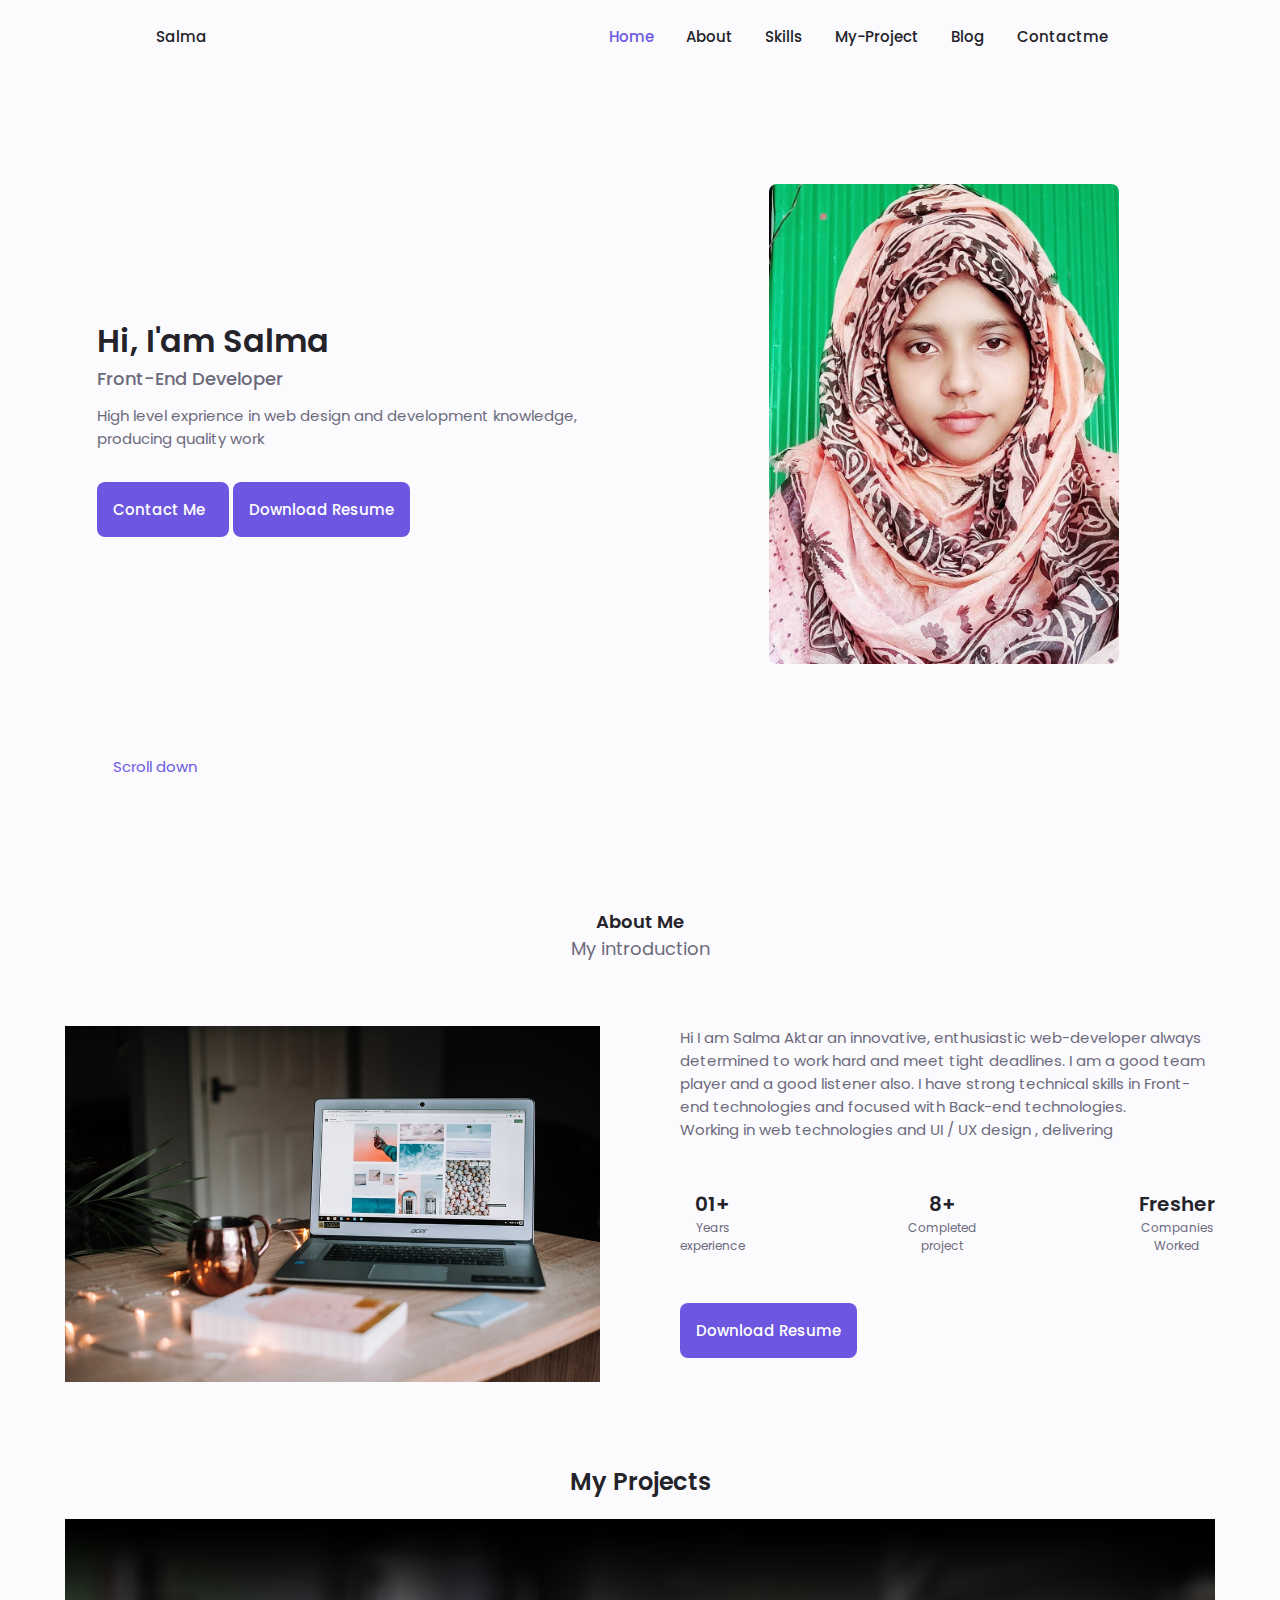
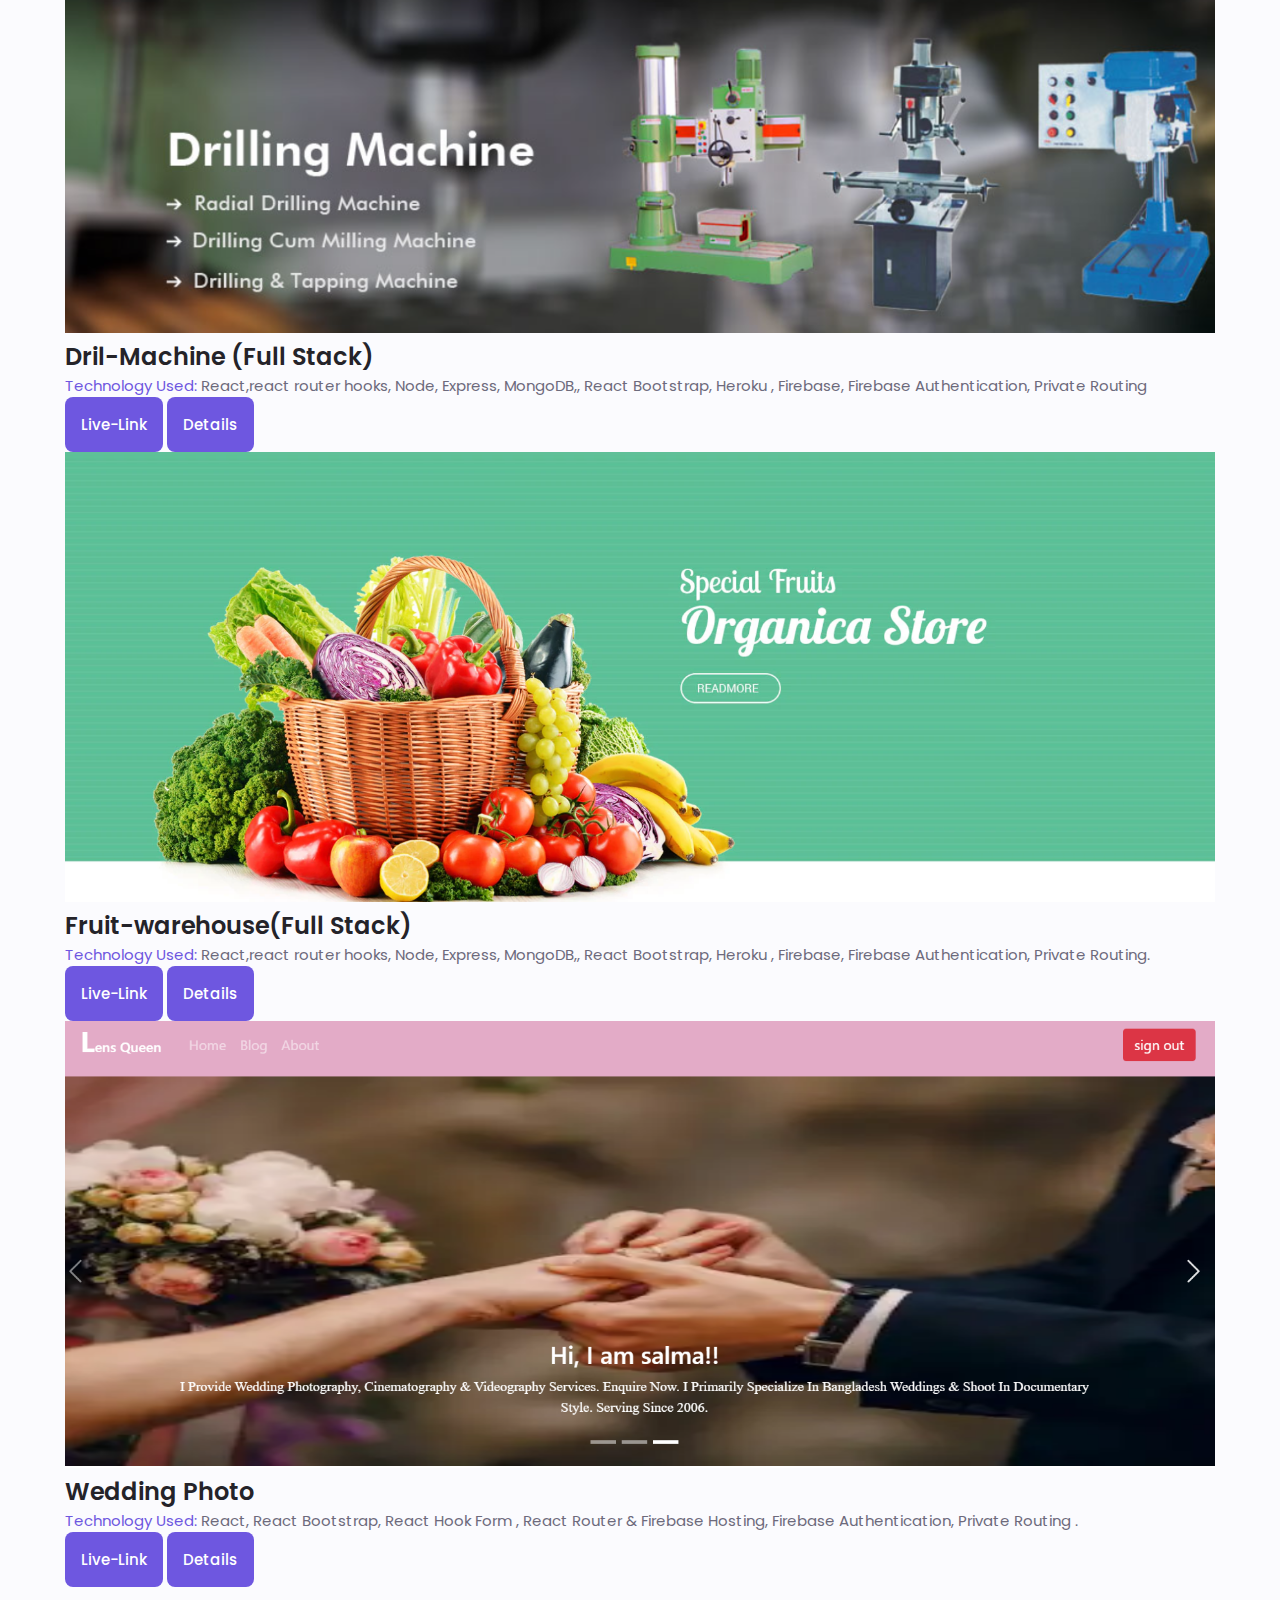
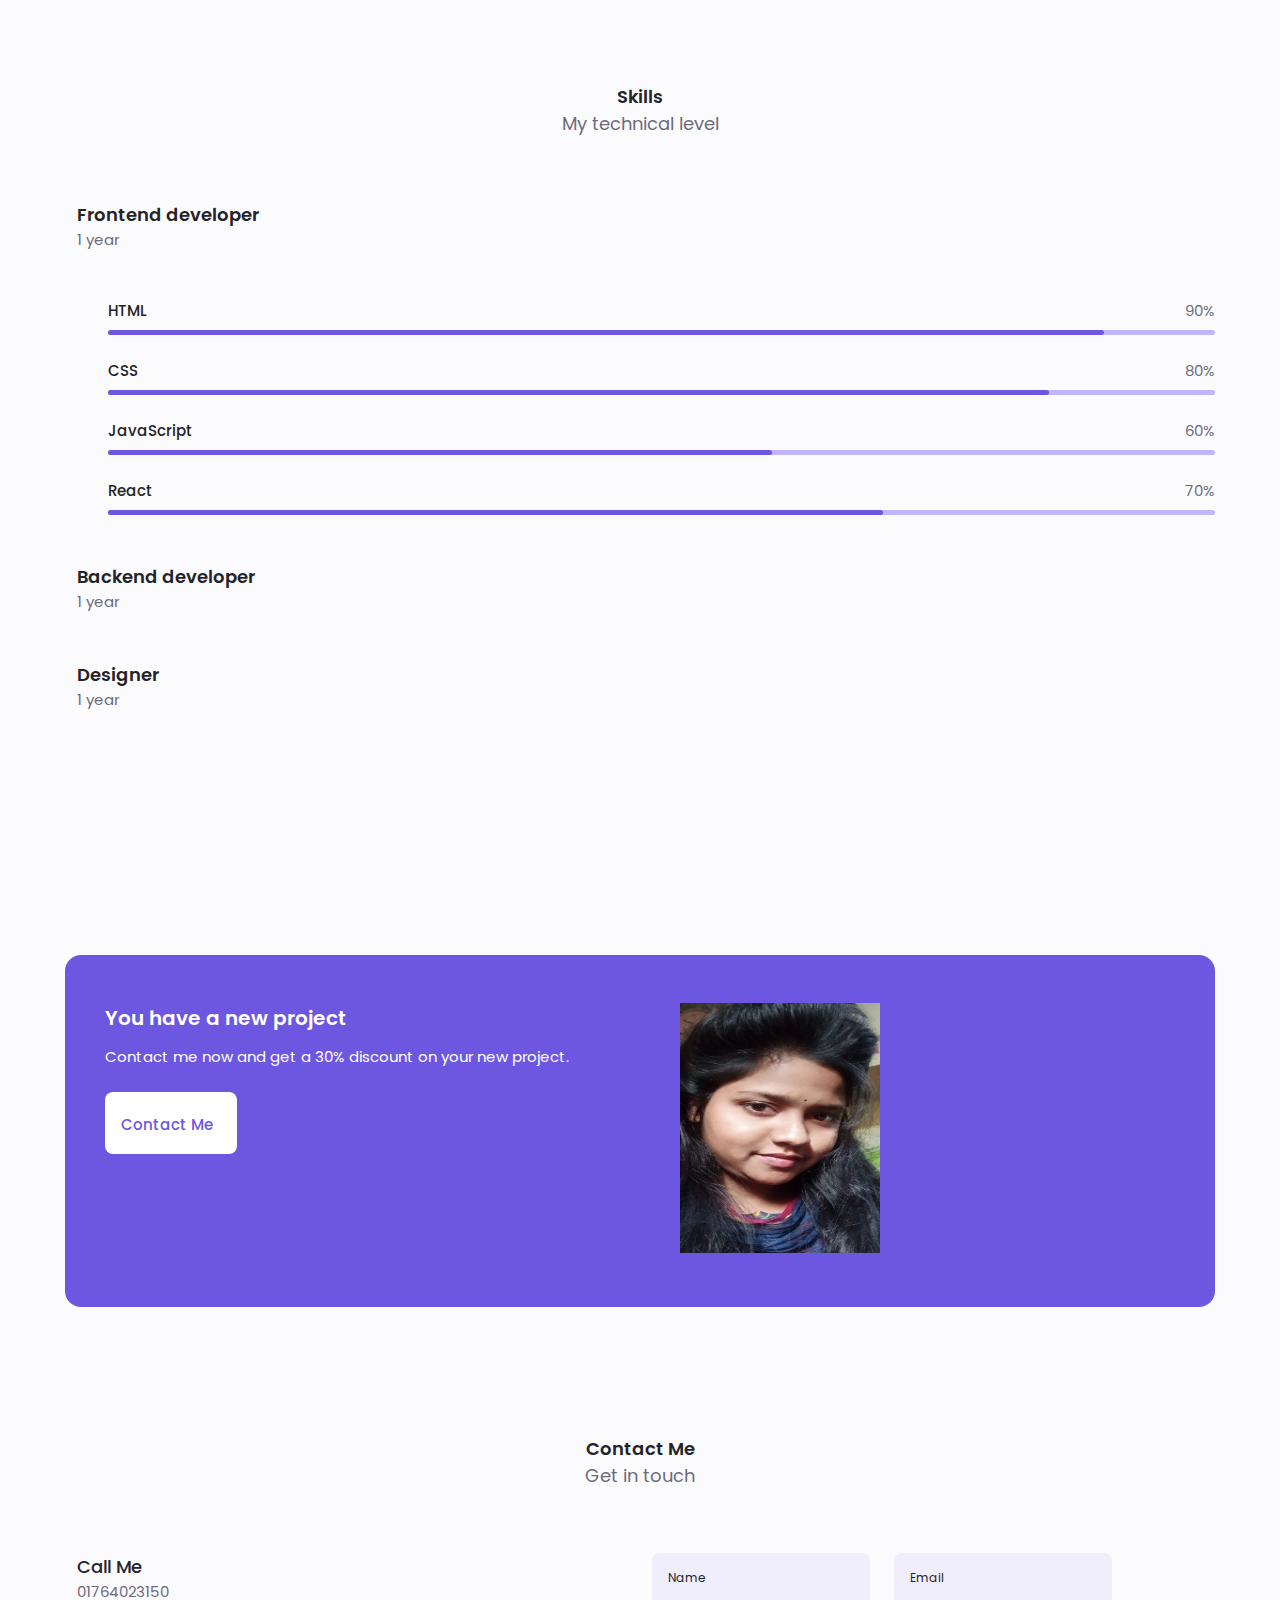
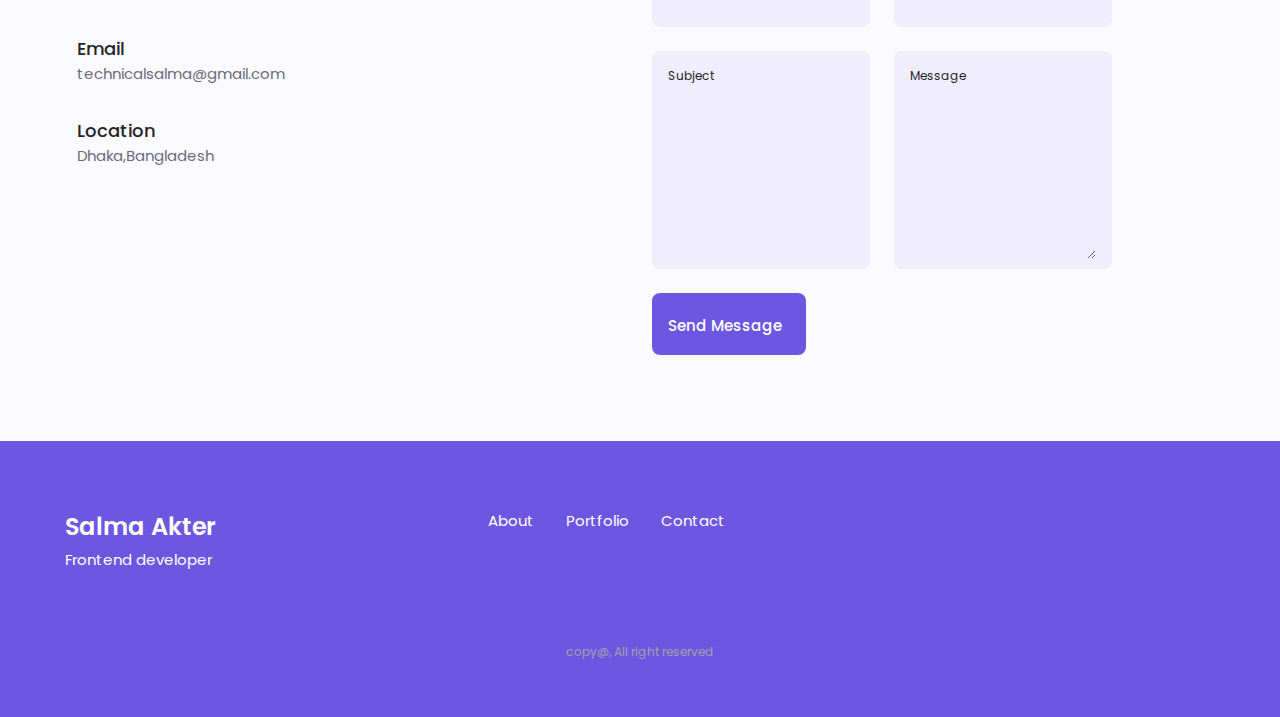
<file: assets/index.html>
<!DOCTYPE html>
<html lang="en">
<head>
    <meta charset="UTF-8">
    <meta http-equiv="X-UA-Compatible" content="IE=edge">
    <meta name="viewport" content="width=device-width, initial-scale=1.0">
    
    <!--===== unicons =====-->
    <link rel="stylesheet" href="https://unicons.iconscout.com/release/v4.0.0/css/line.css">
    <link href="https://cdn.jsdelivr.net/npm/bootstrap@5.0.2/dist/css/bootstrap.min.css" rel="stylesheet" integrity="sha384-EVSTQN3/azprG1Anm3QDgpJLIm9Nao0Yz1ztcQTwFspd3yD65VohhpuuCOmLASjC" crossorigin="anonymous">
    <!--===== css link =====-->
    <link rel="stylesheet" href="css/styles.css">
    <title>My Protfolio</title>
</head>
<body>
      <!--=========== HEADER ===========-->
   <header class="header" id="header">
       <nav class="nav container">
        <a href="#" class="nav_logo">Salma</a>

        <div class="nav_menu" id="nav-menu">
            <ul class="nav_list grid">
                <li class="nav_item">
                  <a href="#home" class="nav_link active-link">
                     <i class="uil uil-estate nav_icon"></i>Home
                  </a>  
                </li>
                <li class="nav_item">
                  <a href="#about" class="nav_link">
                    <i class="uil uil-user nav_icon"></i>About
                  </a>  
                </li>
                <li class="nav_item">
                  <a href="#skills" class="nav_link">
                     <i class="uil uil-file-alt nav_icon"></i> Skills
                  </a>  
                </li>
                <li class="nav_item">
                  <a href="#services" class="nav_link">
                    <i class="uil uil-briefcase nav_icon"></i> My-Project
                  </a>  
                </li>
                <li class="nav_item">
                  <a href="blog.html" target="_blank" class="nav_link">
                    <i class="uil uil-scenery nav_icon"></i> Blog
                  </a>  
                </li>
                <li class="nav_item">
                  <a href="#contact" class="nav_link">
                    <i class="uil uil-message nav_icon"></i> Contactme
                  </a>  
                </li>
            </ul>
            <i class="uil uil-times nav_close" id="nav-close"></i>
        </div>

        <div class="nav-btns">
          <!-- Theme Change button -->
          <i class="uil uil-moon change-theme" id="theme-button"></i>
            <div class="nav_toggle" id="nav-toggle">
                <i class="uil uil-apps"></i>
            </div>
        </div>
       </nav>
   </header>

   <!--========== MAIN ==========-->
   <main class="main">

  <!-- Home -->
  <section class="home section" id="home">
   <div class="home_container container grid">
     <div class="home_content grid">
       <div class="home_social">
       <a href="https://www.linkedin.com/in/salma-akter-38475123b/" target="_blank" class="home_social-icon">
         <i class="uil uil-linkedin-alt"></i>
       </a>
       
       <a href="https://github.com/technicalsalma" target="_blank" class="home_social-icon">
         <i class="uil uil-github-alt"></i>
       </a>
     </div>

<div class="home_img">
  <img src="img/My-profetional-img.jpg" alt="" class="about_img">
</div>

<div class="home_data">
       <h1 class="home_title"> Hi, I'am Salma<h1/>
        <h3 class="home_subtitle">Front-End Developer</h3>
        <p class="home_description">High level exprience in web design and development knowledge, producing quality work</p>
        <a href="#contact" class="button button-flex">
         Contact Me <i class="uil uil-message button_icon"></i>
        </a>
        <a download="" href="pdf/Resume.pdf" class="button button--flex">
         Download Resume<i class="uil uil-download-alt"></i>
        </a>
     </div>
    </div>
     <div class="home_scroll">
       <a href="#about" class="home_scroll-button button--flex">
         <i class="uil uil-mouse-alt home_scroll-mouse"></i>
         <span class="scroll-name">Scroll down</span>
         <i class="uil uil-arrow-down home_scroll-arrow"></i>
       </a>
      
       </div>
     </div>
   </div>
  </section>

  <!--============ ABOUT ============-->
  <section class="about section" id="about">
   <div>
     <h2 class="section_title">About Me</h2>
    <span class="section_subtitel">My introduction <span/>
   </div>

   <div class="about_container container grid">
     
      <img class="" src="img/loptop.jpg" alt="">
     <div class="about_data">Hi I am Salma Aktar an innovative, enthusiastic web-developer always determined to work hard and meet tight deadlines. I am a good team player and a good listener also. I have strong technical skills in Front-end technologies and focused with Back-end technologies.
       <p class="about_description">Working in web technologies and UI / UX design , delivering</p>

       <div class="about_info">
         <div>
           <span class="about_info-title">01+</span>
           <span class="about_info-name">Years <br> experience</span>
         </div>
         <div>
           <span class="about_info-title">8+</span>
           <span class="about_info-name">Completed <br> project</span>
         </div>
         <div>
           <span class="about_info-title">Fresher</span>
           <span class="about_info-name">Companies <br> Worked</span>
         </div>
       </div>

       <div class="about_buttons">
        <a download="" href="pdf/Resume.pdf" class="button button--flex">
         Download Resume<i class="uil uil-download-alt"></i>
        </a>
       </div>
     </div>
     
   </div>   
  </section>

  <!--=========== Porduct details ==========-->
  <div class="container px-4">
    <h1 class="project-t">My Projects</h1>
  <div class="row gx-5">
    <div class="col">
     <div class="p-3 border rounded-3 shadow-lg">
      <img src="img/product/Screenshot_1.png" alt="">
      <h2 class="product-title">Dril-Machine (Full Stack)</h2>
      <p><span class="technology">Technology Used:</span> React,react router hooks, Node, Express, MongoDB,, React Bootstrap, Heroku , Firebase, Firebase Authentication, Private Routing</p>
       <a href="https://dril-machine.web.app/" target="_blank" class="button">Live-Link</a>
       <a href="/assets/product-details/dril-detail.html" class="button">Details</a>
      </a>
     </div>
    </div>
    <div class="col">
      <div class="p-3 border rounded-3 shadow-lg">
      <img src="img/product/fruit-bg.png" alt="">
      <h2 class="product-title">Fruit-warehouse(Full Stack)</h2>
      <p><span class="technology">Technology Used:</span> React,react router hooks, Node, Express, MongoDB,, React Bootstrap, Heroku , Firebase, Firebase Authentication, Private Routing.</p>
       <a href="https://sweet-fruit-house.firebaseapp.com/" target="_blank" class="button">Live-Link</a>
       <a href="/assets/product-details/Fruit-details.html" class="button">Details</a>
      </div>
    </div>
    <div class="col">
      <div class="p-3 border rounded-3 shadow-lg">
        <img src="img/product/product-3.png" alt="">
      <h2 class="product-title">Wedding Photo</h2>
     <p><span class="technology">Technology Used:</span> React, React Bootstrap, React Hook Form , React Router & Firebase Hosting, Firebase Authentication, Private Routing .</p>
      <a href="https://salma-s-photography.web.app/" target="_blank" class="button">Live-Link</a>
      <a href="/assets/product-details/photo-detail.html" class="button">Details</a>
      </div>
    </div>
  </div>
</div>

  <!--=========== SKILS =========-->
<section class="skills section" id="skills">      
 <h2 class="section_title">Skills</h2>
 <span class="section_subtitel">My technical level</span>
 <div class="skills_container container g  id">
   <!--=========== SKILS 1 =========-->
   <div class="skills_content skills_open">
     <div class="skills_header">
       <i class="uil uil-brackets-curly skills_icon"></i>

       <div>
         <h1 class="skills_title">Frontend developer</h1>
         <span class="skills_subtitle">1 year</span>
       </div>

       <i class="uil uil-angle-down skills_arrow"></i>
     </div>
    <div class="skills_list grid">
      <div class="skills_data">
        <div class="skills_titles">
        <h3 class="skills_name">HTML</h3>
        <span class="skills_number">90%</span>
      </div>
      <div class="skills_bar">
        <span class="skills_percentage skills_html"></span>
      </div>
      </div>

      <div class="skills_data">
        <div class="skills_titles">
        <h3 class="skills_name">CSS</h3>
        <span class="skills_number">80%</span>
      </div>
      <div class="skills_bar">
        <span class="skills_percentage skills_css"></span>
      </div>
      </div>

      <div class="skills_data">
        <div class="skills_titles">
        <h3 class="skills_name">JavaScript</h3>
        <span class="skills_number">60%</span>
      </div>
      <div class="skills_bar">
        <span class="skills_percentage skills_js"></span>
      </div>
      </div>
      <div class="skills_data">
        <div class="skills_titles">
        <h3 class="skills_name">React</h3>
        <span class="skills_number">70%</span>
      </div>
      <div class="skills_bar">
        <span class="skills_percentage skills_react"></span>
      </div>
      </div>

    </div>
   </div>


   <!--=========== SKILS 2 =========-->
   <div class="skills_content skills_close">
     <div class="skills_header">
       <i class="uil uil-server-network skills_icon"></i>

       <div>
         <h1 class="skills_title">Backend developer</h1>
         <span class="skills_subtitle">1 year</span>
       </div>

       <i class="uil uil-angle-down skills_arrow"></i>
     </div>
    <div class="skills_list grid">
      <div class="skills_data">
        <div class="skills_titles">
        <h3 class="skills_name">Node Js</h3>
        <span class="skills_number">55%</span>
      </div>
      <div class="skills_bar">
        <span class="skills_percentage skills_node"></span>
      </div>
      </div>

      <div class="skills_data">
        <div class="skills_titles">
        <h3 class="skills_name">Firebase</h3>
        <span class="skills_number">80%</span>
      </div>
      <div class="skills_bar">
        <span class="skills_percentage skills_firebase"></span>
      </div>
      </div>

      <div class="skills_data">
        <div class="skills_titles">
        <h3 class="skills_name">MangoDb</h3>
        <span class="skills_number">70%</span>
      </div>
      <div class="skills_bar">
        <span class="skills_percentage skills_mangodb"></span>
      </div>
      </div>
      <div class="skills_data">
        <div class="skills_titles">
        <h3 class="skills_name">PHP</h3>
        <span class="skills_number">30%</span>
      </div>
      <div class="skills_bar">
        <span class="skills_percentage skills_react"></span>
      </div>
      </div>

    </div>
   </div>
  
   <div>
      <!--=========== SKILS 3 =========-->
   <div class="skills_content skills_close">
     <div class="skills_header">
      <i class="uil uil-swatchbook skills_icon"></i>

       <div>
         <h1 class="skills_title">Designer</h1>
         <span class="skills_subtitle">1 year</span>
       </div>

       <i class="uil uil-angle-down skills_arrow"></i>
     </div>
    <div class="skills_list grid">
      <div class="skills_data">
        <div class="skills_titles">
        <h3 class="skills_name">Figma</h3>
        <span class="skills_number">90%</span>
      </div>
      <div class="skills_bar">
        <span class="skills_percentage skills_figma"></span>
      </div>
      </div>

      <div class="skills_data">
        <div class="skills_titles">
        <h3 class="skills_name">Sketch</h3>
        <span class="skills_number">80%</span>
      </div>
      <div class="skills_bar">
        <span class="skills_percentage skills_sketch"></span>
      </div>
      </div>

      <div class="skills_data">
        <div class="skills_titles">
        <h3 class="skills_name">Photoshop</h3>
        <span class="skills_number">85%</span>
      </div>
      <div class="skills_bar">
        <span class="skills_percentage skills_photoshop"></span>
      </div>
      </div>

   
     </div>
    </div>
   </div>
 </div>
</section>


<!--========== PROJECT IN MIND ==========-->
   <div class="project section">
     <div class="project_bg">
       <div class="project_container container grid">
         <div class="project_data">
           <h2 class="project_title">You have a new project</h2>
           <p class="project-description ">Contact me now and get a 30% discount on your new project.</p>
           <a href="#contact" class="button button--flex button--white">
             Contact Me
             <i class="uil uil-message project_icon button_icon"></i>
           </a>
         </div>

       <div>
         <img class="project-img" src="img/my-project.jpg" alt="">
       </div>
       </div>
     </div>
   </div>
    <!--======== Blog =========-->

    

   <!--=========== Contact Me =========-->
   <section class="contact section" id="contact">
     <h2 class="section_title">Contact Me</h2>
     <span class="section_subtitle">Get in touch</span>

     <div class="contact_container container grid">
       <div>
         <div class="contact_information">
           <i class="uil uil-phone-alt contact_icon"></i>

           <div>
             <h3 class="contact_title">Call Me</h3>
             <span class="contact_subtitle">01764023150</span>
           </div>
         </div>

         <div class="contact_information">
          <i class="uil uil-envelope contact_icon"></i>

           <div>
             <h3 class="contact_title">Email</h3>
             <span class="contact_subtitle">technicalsalma@gmail.com</span>
           </div>
         </div>

         <div class="contact_information">
           <i class="uil uil-map-marker contact_icon"></i>

           <div>
             <h3 class="contact_title">Location</h3>
             <span class="contact_subtitle">Dhaka,Bangladesh</span>
           </div>
         </div>
       </div>

       <form method="post" class="contact_form grid">
         <div class="contact_inputs grid">
           <div class="contact_content">
             <label for="" class="contact_label">Name</label>
             <input type="text" class="contact_input name" id="name">
           </div>

           <div class="contact_content">
             <label for="" class="contact_label">Email</label>
             <input type="email" class="contact_input email" id="email">
           </div>
           <div class="contact_content">
             <label for="" class="contact_label">Subject</label>
             <input type="text" class="contact_input subject" id="subject" autocomplete="off">
           </div>   

           <div class="contact_content">
             <label for="" class="contact_label">Message</label>
             <textarea name="" id="message" cols="0" rows="7" class="contact_input msg"></textarea>
           </div>
         </div>

         <div>
          <a type="submit" class="button button--flex" id="btn">Send Message
             <i class="uil uil-message button_icon"></i>
          <a/>
          
         </div>
       </form>
     </div>
   </section>

</main>

<!--========= Footer =========-->
<footer class="footer">
  <div class="footer_bg">
    <div class="footer_container container grid">
      <div>
        <h1 class="footer_title">Salma Akter</h1>
        <span class="front">Frontend developer</span>
      </div>

      <ul class="footer_link">
        <li>
          <a href="#about" class="footer_link">About</a>
        </li>
        <li>
          <a href="#blog" class="footer_link">Portfolio</a>
        </li>
        <li>
          <a href="#contact" class="footer_link">Contact</a>
        </li>
       </ul>

       <div class="footer_section">
         <a href="https://web.facebook.com/profile.php?id=100010264510299" target="_blank" class="footer_social">
           <i class="uil uil-facebook-f"></i>
         </a>

         <a href="https://www.linkedin.com/in/salma-akter-38475123b/" target="_blank"  class="footer_social">
           <i class="uil uil-linkedin-alt"></i>
         </a>

         <a href="#" class="footer_social">
           <i class="uil uil-twitter-alt"></i>
         </a>
       </div>
    </div>

    <p class="footer_copy">copy@, All right reserved</p>
  </div>
</footer>

<!-- Scroll Top -->
<a href="#" class="scrollup" id="scroll-up">
 <i class="uil uil-arrow-up scroll_icon"></i>
</a>

    
<script src="https://cdn.jsdelivr.net/npm/bootstrap@5.0.2/dist/js/bootstrap.bundle.min.js" integrity="sha384-MrcW6ZMFYlzcLA8Nl+NtUVF0sA7MsXsP1UyJoMp4YLEuNSfAP+JcXn/tWtIaxVXM" crossorigin="anonymous"></script>
  <script src="https://smtpjs.com/v3/smtp.js">
</script>
    <script src="js/main.js"></script>
</body>
</html>
</file>
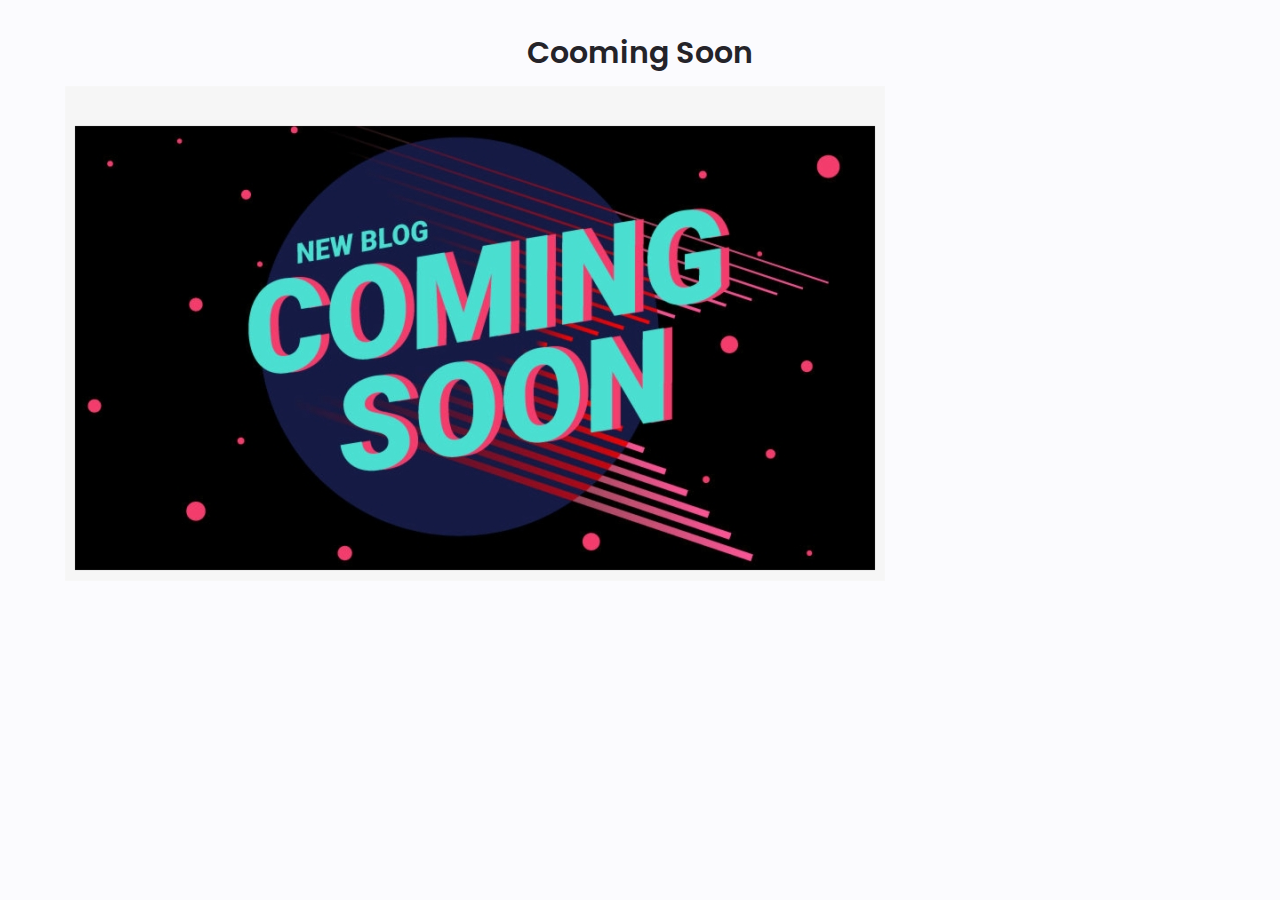
<file: assets/blog.html>
<!DOCTYPE html>
<html lang="en">
<head>
    <meta charset="UTF-8">
    <meta http-equiv="X-UA-Compatible" content="IE=edge">
    <meta name="viewport" content="width=device-width, initial-scale=1.0">
    <link rel="stylesheet" href="css/styles.css">
    <title>Blog-Page</title>
</head>
<body>
    
    <section class="container">
      <div>
      <h1 class="blog-title">Cooming Soon</h1>
      
      <img src="img/blog-coming-soon.png" alt="">
      </div>
    </section>
</body>
</html>
</file>
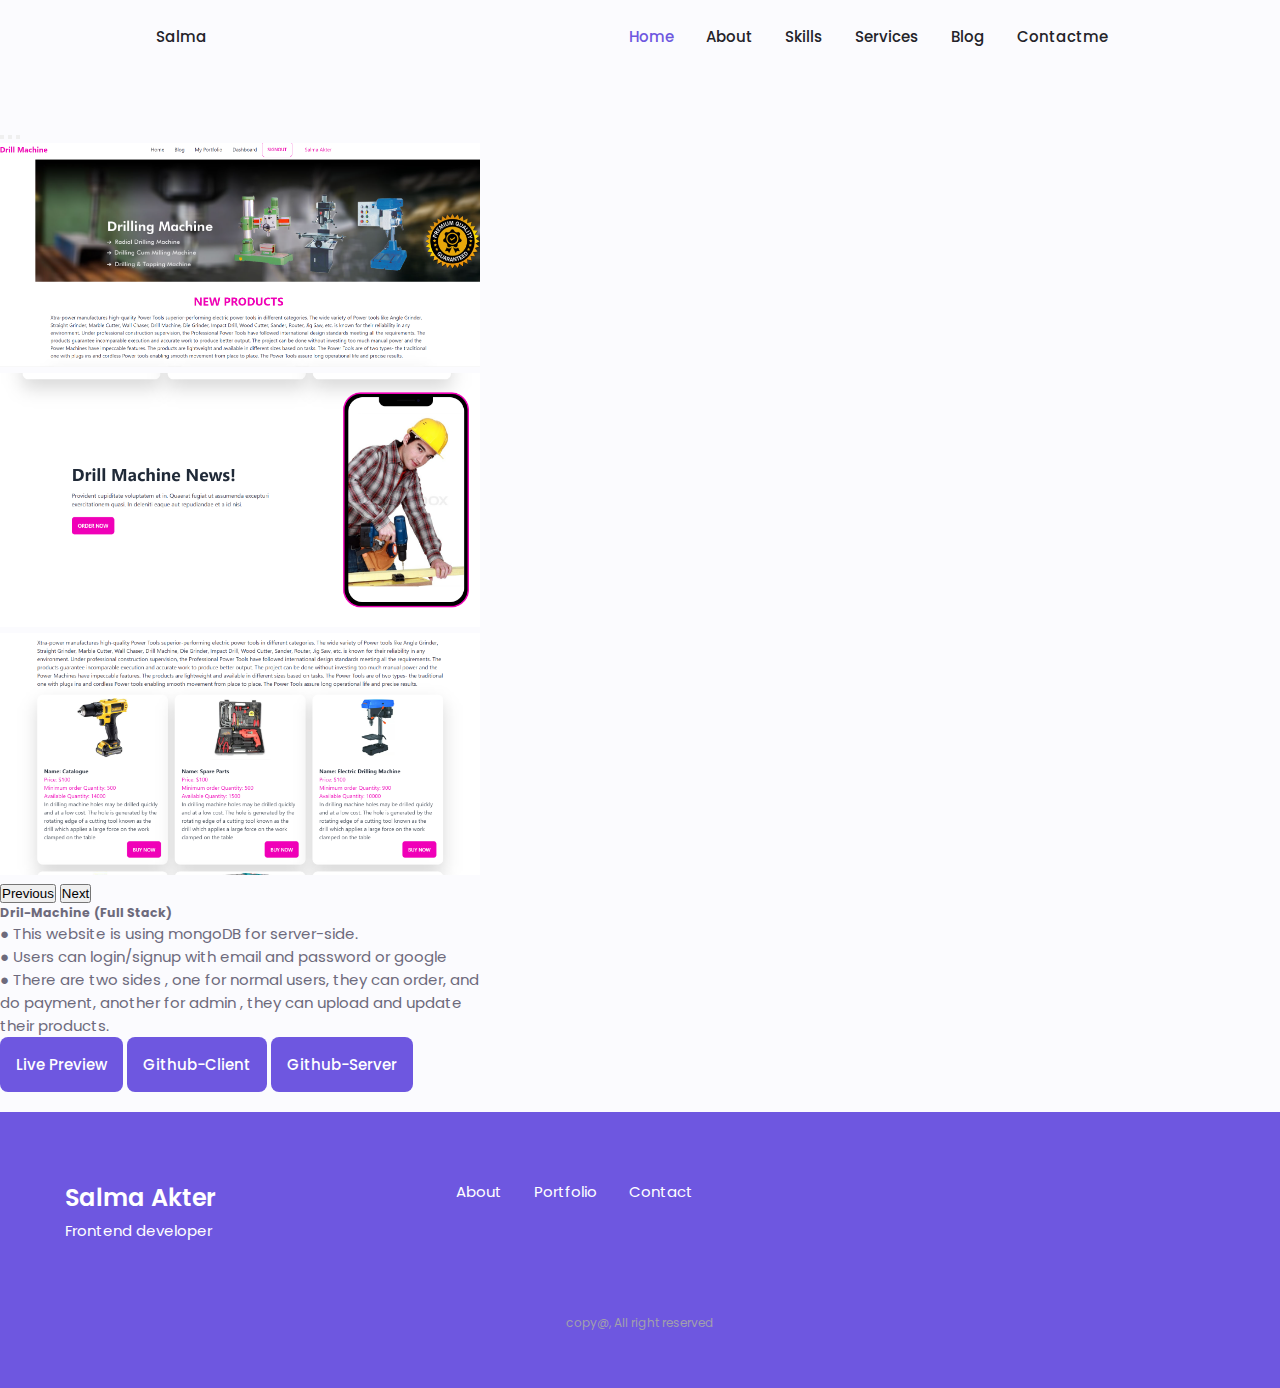
<file: assets/product-details/dril-detail.html>
<!DOCTYPE html>
<html lang="en">
<head>
    <meta charset="UTF-8">
    <meta http-equiv="X-UA-Compatible" content="IE=edge">
    <meta name="viewport" content="width=device-width, initial-scale=1.0">
    <link href="https://cdn.jsdelivr.net/npm/bootstrap@5.0.2/dist/css/bootstrap.min.css" rel="stylesheet" integrity="sha384-EVSTQN3/azprG1Anm3QDgpJLIm9Nao0Yz1ztcQTwFspd3yD65VohhpuuCOmLASjC" crossorigin="anonymous">
    <link rel="stylesheet" href="/assets/css/styles.css">
    <title>My-Protfolio</title>
</head>
<body>
   <div class="">
      <!--=========== HEADER ===========-->
   <header class="header " id="header">
       <nav class="nav container">
        <a href="#" class="nav_logo">Salma</a>

        <div class="nav_menu" id="nav-menu">
            <ul class="nav_list grid">
                <li class="nav_item">
                  <a href="#home" class="nav_link active-link">
                     <i class="uil uil-estate nav_icon"></i>Home
                  </a>  
                </li>
                <li class="nav_item">
                  <a href="#about" class="nav_link">
                    <i class="uil uil-user nav_icon"></i>About
                  </a>  
                </li>
                <li class="nav_item">
                  <a href="#skills" class="nav_link">
                     <i class="uil uil-file-alt nav_icon"></i> Skills
                  </a>  
                </li>
                <li class="nav_item">
                  <a href="#services" class="nav_link">
                    <i class="uil uil-briefcase nav_icon"></i> Services
                  </a>  
                </li>
                <li class="nav_item">
                  <a href="blog.html" target="_blank" class="nav_link">
                    <i class="uil uil-scenery nav_icon"></i> Blog
                  </a>  
                </li>
                <li class="nav_item">
                  <a href="#contact" class="nav_link">
                    <i class="uil uil-message nav_icon"></i> Contactme
                  </a>  
                </li>
            </ul>
            <i class="uil uil-times nav_close" id="nav-close"></i>
        </div>

        <div class="nav-btns">
          <!-- Theme Change button -->
          <i class="uil uil-moon change-theme" id="theme-button"></i>
            <div class="nav_toggle" id="nav-toggle">
                <i class="uil uil-apps"></i>
            </div>
        </div>
       </nav>
   </header>


<!--========= Product Details ==========-->
<div class="product-detail">
<div class="card mx-auto" style="width: 30rem;">
  <div id="carouselExampleIndicators" class="carousel slide" data-bs-ride="carousel">
  <div class="carousel-indicators">
    <button type="button" data-bs-target="#carouselExampleIndicators" data-bs-slide-to="0" class="active" aria-current="true" aria-label="Slide 1"></button>
    <button type="button" data-bs-target="#carouselExampleIndicators" data-bs-slide-to="1" aria-label="Slide 2"></button>
    <button type="button" data-bs-target="#carouselExampleIndicators" data-bs-slide-to="2" aria-label="Slide 3"></button>
  </div>
  <div class="carousel-inner">
    <div class="carousel-item active">
      <img src="/assets/img/product/drill-1.png" class="d-block w-100" alt="...">
    </div>
    <div class="carousel-item">
      <img src="/assets/img/product/drill-2.png" class="d-block w-100" alt="">
    </div>
    <div class="carousel-item">
      <img src="/assets/img/product/dril-3.png" class="d-block w-100" alt="...">
    </div>
  </div>
  <button class="carousel-control-prev" type="button" data-bs-target="#carouselExampleIndicators" data-bs-slide="prev">
    <span class="carousel-control-prev-icon" aria-hidden="true"></span>
    <span class="visually-hidden">Previous</span>
  </button>
  <button class="carousel-control-next" type="button" data-bs-target="#carouselExampleIndicators" data-bs-slide="next">
    <span class="carousel-control-next-icon" aria-hidden="true"></span>
    <span class="visually-hidden">Next</span>
  </button>
</div>
  <div class="card-body">
    <h5 class="card-title">Dril-Machine (Full Stack)</h5>
    <p class="">
       ● This website is using mongoDB for server-side.</br>
       ● Users can login/signup with email and password or google </br>
       ● There are two sides , one for normal users, they can order, and do payment, another for admin , they can upload and update their products. 
    </p>
    <a href="https://dril-machine.web.app/" class="button button--flex">
         Live Preview<i class="uil uil-download-alt"></i>
        </a>
    <a href="https://github.com/technicalsalma/Assignment-12" class="button button--flex">
         Github-Client <i class="uil uil-download-alt"></i>
        </a>
    <a href="https://github.com/technicalsalma/Assignment-12-server-" class="button button--flex">
         Github-Server<i class="uil uil-download-alt"></i>
        </a>
    
  </div>
</div>
</div>
 
<!--========= Footer =========-->
<footer class="footer">
  <div class="footer_bg">
    <div class="footer_container container grid">
      <div>
        <h1 class="footer_title">Salma Akter</h1>
        <span class="front">Frontend developer</span>
      </div>

      <ul class="footer_link">
        <li>
          <a href="#about" class="footer_link">About</a>
        </li>
        <li>
          <a href="#blog" class="footer_link">Portfolio</a>
        </li>
        <li>
          <a href="#contact" class="footer_link">Contact</a>
        </li>
       </ul>

       <div class="footer_section">
         <a href="https://web.facebook.com/profile.php?id=100010264510299" target="_blank" class="footer_social">
           <i class="uil uil-facebook-f"></i>
         </a>

         <a href="https://www.linkedin.com/in/salma-akter-38475123b/" target="_blank"  class="footer_social">
           <i class="uil uil-linkedin-alt"></i>
         </a>

         <a href="#" class="footer_social">
           <i class="uil uil-twitter-alt"></i>
         </a>
       </div>
    </div>

    <p class="footer_copy">copy@, All right reserved</p>
  </div>
</footer>
</div> 

<script src="https://cdn.jsdelivr.net/npm/bootstrap@5.0.2/dist/js/bootstrap.bundle.min.js" integrity="sha384-MrcW6ZMFYlzcLA8Nl+NtUVF0sA7MsXsP1UyJoMp4YLEuNSfAP+JcXn/tWtIaxVXM" crossorigin="anonymous"></script>    
</body>
</html>
</file>
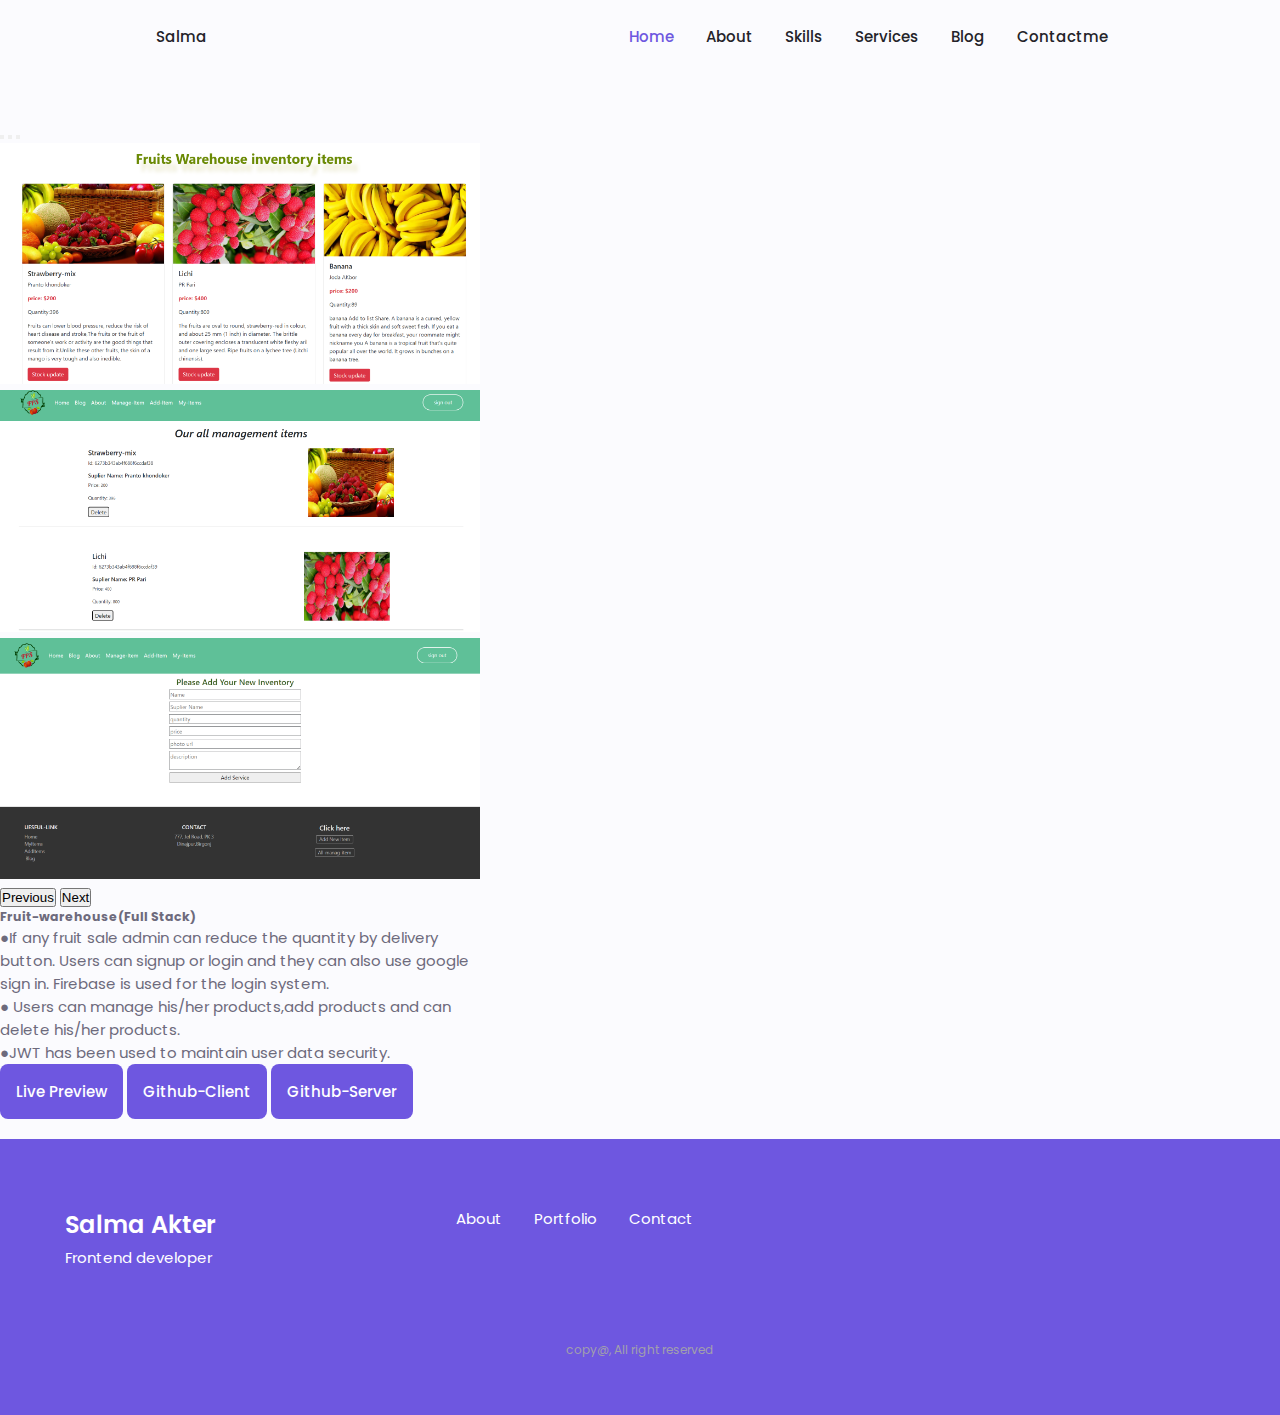
<file: assets/product-details/Fruit-details.html>
<!DOCTYPE html>
<html lang="en">
<head>
    <meta charset="UTF-8">
    <meta http-equiv="X-UA-Compatible" content="IE=edge">
    <meta name="viewport" content="width=device-width, initial-scale=1.0">
    <link href="https://cdn.jsdelivr.net/npm/bootstrap@5.0.2/dist/css/bootstrap.min.css" rel="stylesheet" integrity="sha384-EVSTQN3/azprG1Anm3QDgpJLIm9Nao0Yz1ztcQTwFspd3yD65VohhpuuCOmLASjC" crossorigin="anonymous">
    <link rel="stylesheet" href="/assets/css/styles.css">
    <title>My-Protfolio</title>
</head>
<body>
   <div class="">
      <!--=========== HEADER ===========-->
   <header class="header " id="header">
       <nav class="nav container">
        <a href="#" class="nav_logo">Salma</a>

        <div class="nav_menu" id="nav-menu">
            <ul class="nav_list grid">
                <li class="nav_item">
                  <a href="#home" class="nav_link active-link">
                     <i class="uil uil-estate nav_icon"></i>Home
                  </a>  
                </li>
                <li class="nav_item">
                  <a href="#about" class="nav_link">
                    <i class="uil uil-user nav_icon"></i>About
                  </a>  
                </li>
                <li class="nav_item">
                  <a href="#skills" class="nav_link">
                     <i class="uil uil-file-alt nav_icon"></i> Skills
                  </a>  
                </li>
                <li class="nav_item">
                  <a href="#services" class="nav_link">
                    <i class="uil uil-briefcase nav_icon"></i> Services
                  </a>  
                </li>
                <li class="nav_item">
                  <a href="blog.html" target="_blank" class="nav_link">
                    <i class="uil uil-scenery nav_icon"></i> Blog
                  </a>  
                </li>
                <li class="nav_item">
                  <a href="#contact" class="nav_link">
                    <i class="uil uil-message nav_icon"></i> Contactme
                  </a>  
                </li>
            </ul>
            <i class="uil uil-times nav_close" id="nav-close"></i>
        </div>

        <div class="nav-btns">
          <!-- Theme Change button -->
          <i class="uil uil-moon change-theme" id="theme-button"></i>
            <div class="nav_toggle" id="nav-toggle">
                <i class="uil uil-apps"></i>
            </div>
        </div>
       </nav>
   </header>


<!--========= Product Details ==========-->
<div class="product-detail">
<div class="card mx-auto" style="width: 30rem;">
  <div id="carouselExampleIndicators" class="carousel slide" data-bs-ride="carousel">
  <div class="carousel-indicators">
    <button type="button" data-bs-target="#carouselExampleIndicators" data-bs-slide-to="0" class="active" aria-current="true" aria-label="Slide 1"></button>
    <button type="button" data-bs-target="#carouselExampleIndicators" data-bs-slide-to="1" aria-label="Slide 2"></button>
    <button type="button" data-bs-target="#carouselExampleIndicators" data-bs-slide-to="2" aria-label="Slide 3"></button>
  </div>
  <div class="carousel-inner">
    <div class="carousel-item active">
      <img src="/assets/img/product/fruits-2.png" class="d-block w-100" alt="...">
    </div>
    <div class="carousel-item">
      <img src="/assets/img/product/fruits-3.png" class="d-block w-100" alt="">
    </div>
    <div class="carousel-item">
      <img src="/assets/img/product/fruits-4.png" class="d-block w-100" alt="...">
    </div>
  </div>
  <button class="carousel-control-prev" type="button" data-bs-target="#carouselExampleIndicators" data-bs-slide="prev">
    <span class="carousel-control-prev-icon" aria-hidden="true"></span>
    <span class="visually-hidden">Previous</span>
  </button>
  <button class="carousel-control-next" type="button" data-bs-target="#carouselExampleIndicators" data-bs-slide="next">
    <span class="carousel-control-next-icon" aria-hidden="true"></span>
    <span class="visually-hidden">Next</span>
  </button>
</div>
  <div class="card-body">
    <h5 class="card-title">Fruit-warehouse(Full Stack)</h5>
    <p class="">
        ●If any fruit sale admin can reduce the quantity by delivery button. Users can signup or login and they can also use google sign in. Firebase is used for the login system.</br>
       ● Users can manage his/her products,add products and can delete his/her products.</br>
      ●JWT has been used to maintain user data security. 
    </p>
    <a download="" href="https://sweet-fruit-house.firebaseapp.com/" class="button button--flex">
         Live Preview<i class="uil uil-download-alt"></i>
        </a>
    <a download="" href="https://github.com/technicalsalma/Sweet-Fruit" class="button button--flex">
         Github-Client <i class="uil uil-download-alt"></i>
        </a>
    <a download="" href="https://github.com/technicalsalma/Sweet-Fruit-server-site" class="button button--flex">
         Github-Server<i class="uil uil-download-alt"></i>
        </a>
    
  </div>
</div>
</div>
 
<!--========= Footer =========-->
<footer class="footer">
  <div class="footer_bg">
    <div class="footer_container container grid">
      <div>
        <h1 class="footer_title">Salma Akter</h1>
        <span class="front">Frontend developer</span>
      </div>

      <ul class="footer_link">
        <li>
          <a href="#about" class="footer_link">About</a>
        </li>
        <li>
          <a href="#blog" class="footer_link">Portfolio</a>
        </li>
        <li>
          <a href="#contact" class="footer_link">Contact</a>
        </li>
       </ul>

       <div class="footer_section">
         <a href="https://web.facebook.com/profile.php?id=100010264510299" target="_blank" class="footer_social">
           <i class="uil uil-facebook-f"></i>
         </a>

         <a href="https://www.linkedin.com/in/salma-akter-38475123b/" target="_blank"  class="footer_social">
           <i class="uil uil-linkedin-alt"></i>
         </a>

         <a href="#" class="footer_social">
           <i class="uil uil-twitter-alt"></i>
         </a>
       </div>
    </div>

    <p class="footer_copy">copy@, All right reserved</p>
  </div>
</footer>
</div> 

<script src="https://cdn.jsdelivr.net/npm/bootstrap@5.0.2/dist/js/bootstrap.bundle.min.js" integrity="sha384-MrcW6ZMFYlzcLA8Nl+NtUVF0sA7MsXsP1UyJoMp4YLEuNSfAP+JcXn/tWtIaxVXM" crossorigin="anonymous"></script>    
</body>
</html>
</file>
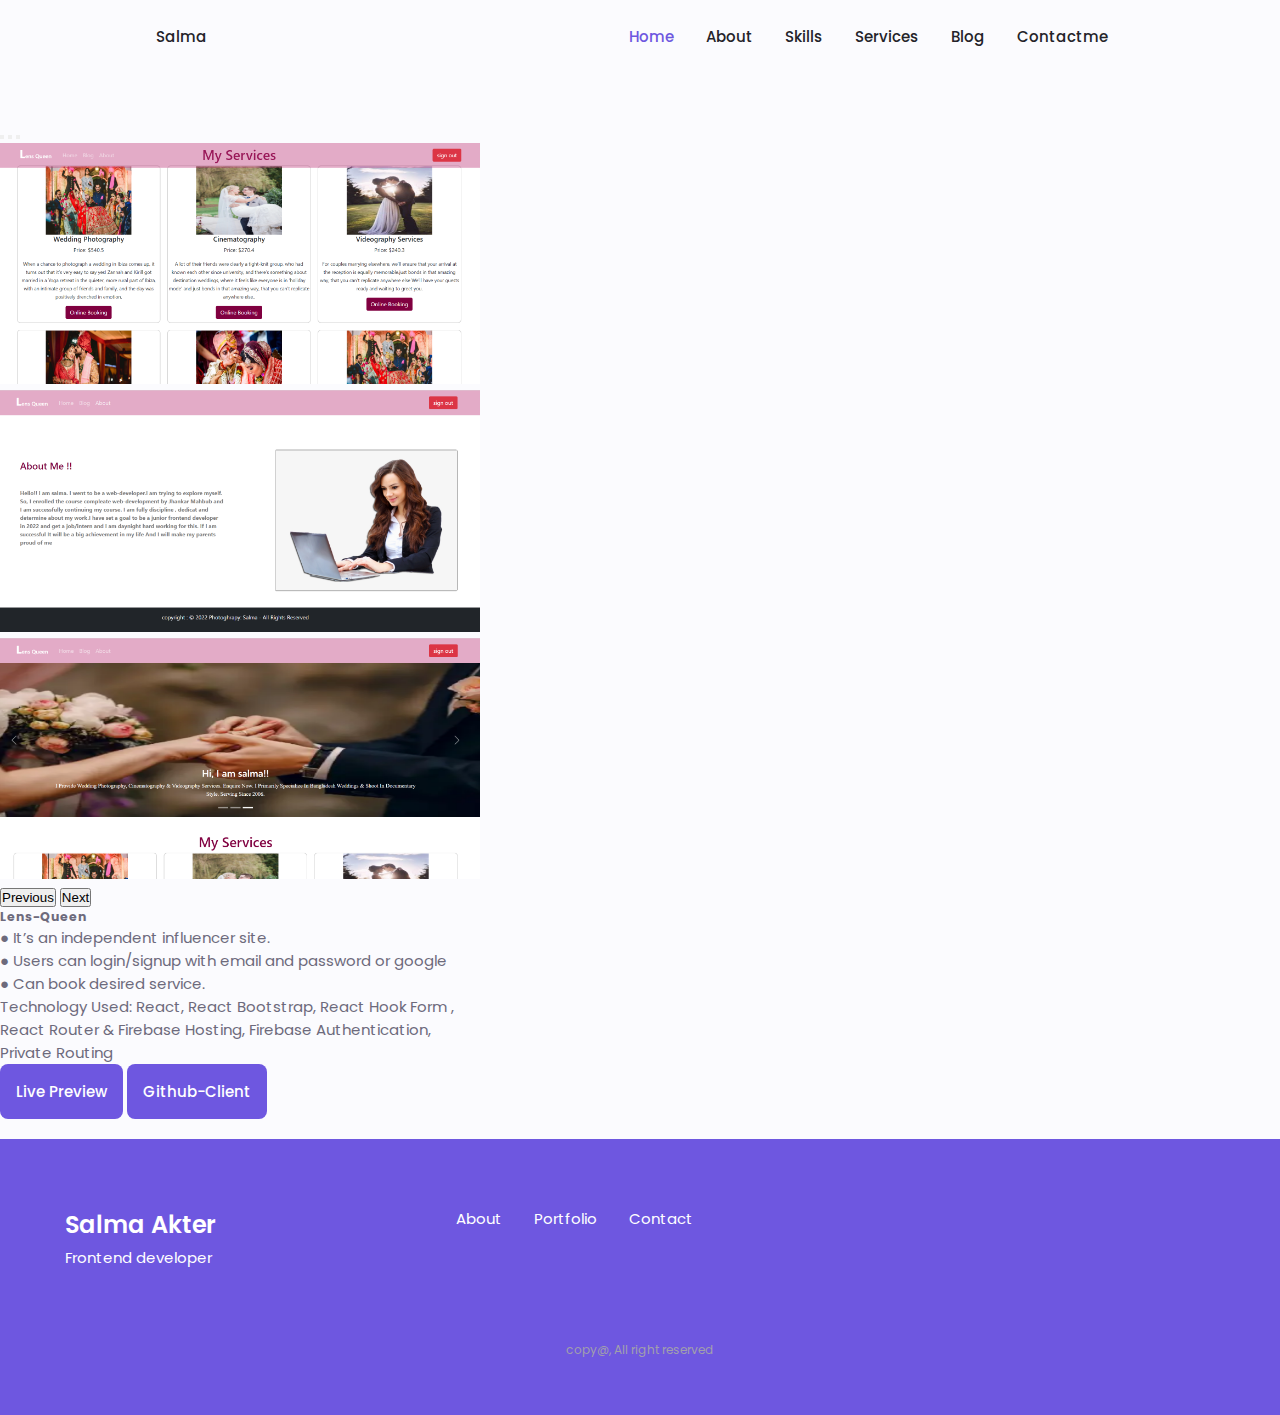
<file: assets/product-details/photo-detail.html>
<!DOCTYPE html>
<html lang="en">
<head>
    <meta charset="UTF-8">
    <meta http-equiv="X-UA-Compatible" content="IE=edge">
    <meta name="viewport" content="width=device-width, initial-scale=1.0">
    <link href="https://cdn.jsdelivr.net/npm/bootstrap@5.0.2/dist/css/bootstrap.min.css" rel="stylesheet" integrity="sha384-EVSTQN3/azprG1Anm3QDgpJLIm9Nao0Yz1ztcQTwFspd3yD65VohhpuuCOmLASjC" crossorigin="anonymous">
    <link rel="stylesheet" href="/assets/css/styles.css">
    <title>My-Protfolio</title>
</head>
<body>
   <div class="">
      <!--=========== HEADER ===========-->
   <header class="header " id="header">
       <nav class="nav container">
        <a href="#" class="nav_logo">Salma</a>

        <div class="nav_menu" id="nav-menu">
            <ul class="nav_list grid">
                <li class="nav_item">
                  <a href="#home" class="nav_link active-link">
                     <i class="uil uil-estate nav_icon"></i>Home
                  </a>  
                </li>
                <li class="nav_item">
                  <a href="#about" class="nav_link">
                    <i class="uil uil-user nav_icon"></i>About
                  </a>  
                </li>
                <li class="nav_item">
                  <a href="#skills" class="nav_link">
                     <i class="uil uil-file-alt nav_icon"></i> Skills
                  </a>  
                </li>
                <li class="nav_item">
                  <a href="#services" class="nav_link">
                    <i class="uil uil-briefcase nav_icon"></i> Services
                  </a>  
                </li>
                <li class="nav_item">
                  <a href="blog.html" target="_blank" class="nav_link">
                    <i class="uil uil-scenery nav_icon"></i> Blog
                  </a>  
                </li>
                <li class="nav_item">
                  <a href="#contact" class="nav_link">
                    <i class="uil uil-message nav_icon"></i> Contactme
                  </a>  
                </li>
            </ul>
            <i class="uil uil-times nav_close" id="nav-close"></i>
        </div>

        <div class="nav-btns">
          <!-- Theme Change button -->
          <i class="uil uil-moon change-theme" id="theme-button"></i>
            <div class="nav_toggle" id="nav-toggle">
                <i class="uil uil-apps"></i>
            </div>
        </div>
       </nav>
   </header>


<!--========= Product Details ==========-->
<div class="product-detail">
<div class="card mx-auto" style="width: 30rem;">
  <div id="carouselExampleIndicators" class="carousel slide" data-bs-ride="carousel">
  <div class="carousel-indicators">
    <button type="button" data-bs-target="#carouselExampleIndicators" data-bs-slide-to="0" class="active" aria-current="true" aria-label="Slide 1"></button>
    <button type="button" data-bs-target="#carouselExampleIndicators" data-bs-slide-to="1" aria-label="Slide 2"></button>
    <button type="button" data-bs-target="#carouselExampleIndicators" data-bs-slide-to="2" aria-label="Slide 3"></button>
  </div>
  <div class="carousel-inner">
    <div class="carousel-item active">
      <img src="/assets/img/product/photo-1.png" class="d-block w-100" alt="...">
    </div>
    <div class="carousel-item">
      <img src="/assets/img/product/photo-2.png" class="d-block w-100" alt="">
    </div>
    <div class="carousel-item">
      <img src="/assets/img/product/photo-3.png" class="d-block w-100" alt="...">
    </div>
  </div>
  <button class="carousel-control-prev" type="button" data-bs-target="#carouselExampleIndicators" data-bs-slide="prev">
    <span class="carousel-control-prev-icon" aria-hidden="true"></span>
    <span class="visually-hidden">Previous</span>
  </button>
  <button class="carousel-control-next" type="button" data-bs-target="#carouselExampleIndicators" data-bs-slide="next">
    <span class="carousel-control-next-icon" aria-hidden="true"></span>
    <span class="visually-hidden">Next</span>
  </button>
</div>
  <div class="card-body">
    <h5 class="card-title">Lens-Queen</h5>
    <p class="">
        ● It’s an independent influencer site.</br> 
        ● Users can login/signup with email and password or google </br> 
        ● Can book desired service.</br> 
        Technology Used: React, React Bootstrap, React Hook Form , React Router & Firebase Hosting, Firebase Authentication, Private Routing 
    </p>
    <a href="https://salma-s-photography.web.app/" class="button button--flex">
         Live Preview<i class="uil uil-download-alt"></i>
        </a>
    <a href="https://github.com/technicalsalma/Lens-Queen" class="button button--flex">
         Github-Client <i class="uil uil-download-alt"></i>
    </a>
</div>
</div>
</div>
 
<!--========= Footer =========-->
<footer class="footer">
  <div class="footer_bg">
    <div class="footer_container container grid">
      <div>
        <h1 class="footer_title">Salma Akter</h1>
        <span class="front">Frontend developer</span>
      </div>

      <ul class="footer_link">
        <li>
          <a href="#about" class="footer_link">About</a>
        </li>
        <li>
          <a href="#blog" class="footer_link">Portfolio</a>
        </li>
        <li>
          <a href="#contact" class="footer_link">Contact</a>
        </li>
       </ul>

       <div class="footer_section">
         <a href="https://web.facebook.com/profile.php?id=100010264510299" target="_blank" class="footer_social">
           <i class="uil uil-facebook-f"></i>
         </a>

         <a href="https://www.linkedin.com/in/salma-akter-38475123b/" target="_blank"  class="footer_social">
           <i class="uil uil-linkedin-alt"></i>
         </a>

         <a href="#" class="footer_social">
           <i class="uil uil-twitter-alt"></i>
         </a>
       </div>
    </div>

    <p class="footer_copy">copy@, All right reserved</p>
  </div>
</footer>
</div> 

<script src="https://cdn.jsdelivr.net/npm/bootstrap@5.0.2/dist/js/bootstrap.bundle.min.js" integrity="sha384-MrcW6ZMFYlzcLA8Nl+NtUVF0sA7MsXsP1UyJoMp4YLEuNSfAP+JcXn/tWtIaxVXM" crossorigin="anonymous"></script>    
</body>
</html>
</file>
<file: assets/css/styles.css>
/*===== Google Fonts ======*/
@import url('https://fonts.googleapis.com/css2?family=Poppins:wght@400;500;600&display=swap');

:root{
    --header-height: 3rem;

   /* change favorite color */
   --hue-color: 250;/*purple 250, green-142,blue-230, pink-340 
    /* HSL color mode */
    --first-color: hsl(var(--hue-color), 69%, 61%);
    --first-color-second: hsl(var(--hue-color), 69%, 61%);
    --first-color-alt: hsl(var(--hue-color), 57%, 53%);
    --first-color-lighter: hsl(var(--hue-color), 92%, 85%);
    --title-color: hsl(var(--hue-color), 8%, 15%);
    --text-color: hsl(var(--hue-color), 8%, 45%);
    --title-color-light: hsl(var(--hue-color), 8%, 65%);
    --input-color: hsl(var(--hue-color), 70%, 96%);
    --body-color: hsl(var(--hue-color), 60%, 99%);
    --container-color: #FFF;
    --scroll-bar-color: hsl(var(--hue-color), 12%, 90%);
    --scroll-thumb-color: hsl(var(--hue-color), 12%, 80%);
    
    /* Front and typography */
    --body-font: 'Poppins', sans-serif;
      /* font size */
    --big-font-size: 2rem;
    --h1-font-size: 1.5rem;
    --h2-font-size: 1.25rem;
    --h3-font-size: 1.125rem;
    --normal-font-size: .938rem;
    --small-font-size: 813rem;
    --smaller-font-size: .75rem;

    /* font weight */
    --font-medium: 500;
    --font-semi-bold: 600;

    /* margin-bottom */
    --mb-0-25: .25rem;
    --mb-0-5: .5rem;
    --mb-0-75: .75rem;
    --mb-1: 1rem;
    --mb-1-5: 1.5rem;
    --mb-2: 2rem;
    --mb-2-5: 3rem;
    --mb-3: 4rem;

    /* z index */
    --z-tooltip: 10;
    --z-fixed: 100;
    --z-modal: 1000;
}

/* Font size for langer device */
@media screen and (min-width: 968){
    :root{
    --big-font-size: 3rem;
    --h1-font-size: 2.25rem;
    --h2-font-size: 1.5rem;
    --h3-font-size: 1.25rem;
    --normal-font-size: .1rem;
    --small-font-size: 875rem;
    --smaller-font-size: .813rem;

    }
}
/*========= Variables Dark theme ==========*/
body.dark-theme{
     /* HSL color mode */
   
    --first-color-second: hsl(var(--hue-color), 30%, 8%);
    --title-color: hsl(var(--hue-color), 8%, 95%);
    --text-color: hsl(var(--hue-color), 8%, 75%);
    --input-color: hsl(var(--hue-color), 29%, 16%);
    --body-color: hsl(var(--hue-color), 28%, 12%);
    --container-color: hsl(var(--hue-color),29%, 16%); 
    --scroll-bar-color: hsl(var(--hue-color), 12%, 48%);
    --scroll-thumb-color: hsl(var(--hue-color), 12%, 36%);
}



/*========== Button Dark/Light =========*/
.nav-btns{
    display: flex;
    align-items: center;
}

.change-theme{
    font-size: 1.25rem;
    color: var(--title-color);
    margin-right: var(--mb-1);
    cursor: pointer;
}
.change-theme:hover{
    color: var(--first-color);
}
/*=========== BASE ===========*/
*{
    box-sizing: border-box;
    padding: 0;
    margin: 0;
}

html{
    scroll-behavior: smooth;
}
body{
    margin: 0 0 var(--header-height) 0;
    font-family: var(--body-font);
    font-size: var(--normal-font-size);
    background-color: var(--body-color);
    color: var(--text-color);
}

h1,h2,h3,h4{
    color: var(--title-color);
    font-weight: var(--font-semi-bold);
}
ul{
    list-style: none;
}
a{
    text-decoration: none;
}
img{
    max-width: 100%;
    height: auto;
}
/*===== .class =====*/
.section{
    padding: 2rem 0 4rem;
}
.section_title{
    font-size: var(--h1-font-size);
}

.section_subtitel,
.section_subtitle{
    display: block;
    
}

.section_title,
.section_subtitel,
.section_subtitle{
    text-align: center;
    font-size: var(--h3-font-size);
    
}

/* LayOut */
.container{
    max-width: 1150px;
    margin-left: var(--mb-1-5);
    margin-right: var(--mb-1-5);
}
.grid{
    display: grid;
    gap: 1.5rem;
}
.header{
    width: 100%;
    position: fixed;
    bottom: 0;
    left: 0;
    z-index: var(--z-fixed);
    background-color: var(--body-color);
}
.nav{
    max-width: 968px;
    height: var(--header-height);
    display: flex;
    justify-content: space-between;
    align-items: center;
}

.nav_logo,
.nav_toggle{
    color: var(--title-color);
    font-weight: var(--font-medium);
}
.nav_logo:hover{
    color: var(--first-color);
}
.nav_toggle{
    font-size: 1.1rem;
    cursor: pointer;
}
.nav_toggle:hover{
    color: var(--first-color);
}
.product-detail{
    margin-top: 120px;
    margin-bottom: 20px;
}
.product-bg{
    background-color: rgb(19, 12, 26);
}

@media screen and (max-width: 767px){
    .nav_menu{
        position: fixed;
        bottom: -100%;
        left: 0;
        width: 100%;
        background-color: var(--body-color);
        padding: 2rem 1.5rem 4rem;
        box-shadow: 0 -1px 4px rgba(0, 0, 0, .15);
        border-radius: 1.5rem 1.5rem 0 0;
        transition: .3s;
    }
}

.nav_list{
    grid-template-columns: repeat(3, 1fr);
    gap: 2rem;
}
.nav_link{
    display: flex;
    flex-direction: column;
    align-items: center;
   color: var(--title-color);
   font-weight: var(--font-medium);
}

.nav_link:hover{
    color: var(--first-color);
}

.nav_icon{
    font-size: 1.2rem;
}
.nav_close{
    position: absolute;
    right: 1.3rem;
    bottom: .5rem;
    font-size: 1.5rem;
    cursor: pointer;
    color: var(--first-color);
}
.nav_close:hover{
    color: var(--first-color-alt);
}


/*===== show menu =====*/
.show-menu{
    bottom: 0;
}

.active-link{
    color: var(--first-color);
}

/*===== change background header =====*/
.scroll-header{
   box-shadow: 0 -1px 4px rgba(0,0,0,.15); 
}

/*=========== Home ==========*/
.home_container{
    gap: 1rem;
}
.home_content{
    grid-template-columns: .5fr 3fr;
    padding-top:  3.5rem;
    align-items: center;
}
.home_social{
    display: grid;
    grid-template-columns: max-content;
    row-gap: 1rem;
}

.home_social-icon{
    font-size: 2.25rem;
    color: var(--first-color);
}

.home_social-icon:hover{
    color: var(--first-color-alt);
}
.my-img{
    border: 2px solid white;
    border-radius: 100px;
    width: 200px;
    height: 200px;
}
.home_data{
    grid-column: 1/3;
}

.home_title{
    font-size: var(--big-font-size);
}
.home_subtitle{
    font-size: var(--h3-font-size);
    color: var(--text-color);
    font-weight: var(--font-medium);
    margin-bottom: var(--mb-0-75);
}
.home_description{
    margin-bottom: var(--mb-2);
}

.home_scroll-button{
    color: var(--first-color);
    transition: .3s;
}
.home_scroll-button:hover{
    transform: translateY(.25rem)
}

.home_scroll-mouse{
    font-size: 1.25rem;
}

.home_scroll-arrow{
    font-size: 1.25rem;
}

/*========== BUTTON =========*/
.button{
    display: inline-block;
    background-color: var(--first-color);
    color: #FFF;
    padding: 1rem;
    border-radius: .5rem;
    font-weight: var(--font-medium);
} 
.button:hover{
    background-color: var( --first-color-lighter);
}
.button_icon{
    font-size: 1.25rem;
    margin-left: var(--mb-0-5);
    transition: .3s;
}
.button--white{
   background-color: #FFF; 
   color: var(--first-color);
}
.button--white:hover{
   background-color: #FFF; 
   color: var(--first-color);
}

.button-flex{
    display: inline-flex;
    align-items: center;
}

/*============ ABOUT ===========*/

.about_img{
    width: 200px;
    border-radius: .5rem;
    justify-self: center;
    align-self: center;
}

.about_description{
    text-align: center;
    margin-bottom: var(--mb-2-5);
}
.about_info{
    display: flex;
    justify-content: space-evenly;
    margin-bottom: var(--mb-2-5);
}
.about_info-title{
    font-size: var(--h2-font-size);
    font-weight: var(--font-semi-bold);
    color: var(--title-color);
}
.about_info-name{
    font-size: var(--smaller-font-size);
}
.about_info-title,
.about_info-name{
    display: block;
    text-align: center;
}
.about_buttons{
    display: flex;
    justify-content: center;
    
}


/*=============== Porduct details ==============*/
.project-t{
    text-align: center;
    font-size: var(--h1-font-size);
    padding: 20px;
   
}
.product-title{
    font-size: var(--h1-font-size);
}
.technology{
    color: var(--first-color);
}


/*=========== SKILLS ==========*/
.skills_container{
    row-gap: 0;
}

.skills_header{
    display: flex;
    align-items: center;
    margin-bottom: var(--mb-2-5);
    cursor: pointer;
}

.skills_icon,
.skills_arrow{
    font-size: 2rem;
    color: var(--first-color);
}
.skills_icon{
    margin-right: var(--mb-0-75);
}
.skills_title{
    font-size: var(--h3-font-size);
}

/* .skills_subtitle{
    font-size: var(--small-font-size);
    color: var(--title-color-light);
} */

.skills_arrow{
  margin-left: auto;
  transition: .4s;  
}

.skills_list{
    row-gap: 1.5rem;
    padding-left: 2.7rem;
}

.skills_titles{
    display: flex;
    justify-content: space-between;
    margin-bottom: var(--mb-0-5);
}

.skills_name{
    font-size: var(--normal-font-size);
    font-weight: var(--font-medium);
}

.skills_bar,
.skills_percentage{
    height: 5px;
    border-radius: .25rem;
}

.skills_bar{
    background-color: var(--first-color-lighter);
}

.skills_percentage{
    display: block;
    background-color: var(--first-color);
}

.skills_html{
    width: 90%;
}
.skills_css{
    width: 85%;
}
.skills_js{
    width: 60%;
}
.skills_react{
    width: 70%;
}
.skills_php{
    width: 30%;
}
.skills_node{
    width: 55%;
}
.skills_firebase{
    width: 80%;
}
.skills_mangodb{
    width: 70%;
}
.skills_figma{
    width: 90%;
}
.skills_sketch{
    width: 80%;
}
.skills_photoshop{
    width: 85%;
}

.skills_close .skills_list{
    height: 0;
    overflow: hidden;
}

.skills_open .skills_list{
    height: max-content;
    margin-bottom: var(--mb-2-5);
}

/*=========== PROJECT IN MIND =========*/
.project{
    text-align: center;
}

.project_bg{
    background-color: var(--first-color-second);
    padding-top: 3rem;
}

.project_title{
    font-size: var(--h2-font-size);
    margin-bottom: var(--mb-0-75);
}
.project-description{
    margin-bottom: var(--mb-1-5);
}
.project_title,
.project-description{
    color: #FFF;
}
.project_img{
    width: 232px;
    justify-self: center;
}
/*========== Contact Me =========*/
.contact_information{
    display: flex;
    margin-bottom: var(--mb-2);
}

.contact_icon{
    font-size: 2rem;
    color: var(--first-color);
    margin-right: var(--mb-0-75);
}
.contact_title{
    font-size: var(--h3-font-size);
    font-weight: var(--font-medium);
}
/* .contact_subtitle{
    display: block;
    font-size: var(--small-font-size);
    color: var(--title-color-light);
} */
.contact_content{
    background-color: var(--input-color);
    border-radius: .5rem;
    padding: .75rem 1rem .25rem;
}
.contact_label{
    font-size: var(--smaller-font-size);
    color: var(--title-color);
}
.contact_input{
    width: 100%;
    background-color: var(--input-color);
    color: var(--text-color);
    font-family: var(--body-font);
    font-size: var(--normal-font-size);
    border: none;
    outline: none;
    padding: .25rem .5rem .5rem 0;
}
.button{
    cursor: pointer;
}

/*========== Footer ==========*/
/* .footer{
    padding-top: 2rem;
}

.footer_container{
    row-gap: 3.5rem;
} */
.footer_bg{
    background-color: var(--first-color-second);
    padding: 2rem 0 3rem;
}
.footer_title{
    font-size: var(--h1-font-size);
    margin-bottom: var(--mb-0-25);
}
.front{
    display: block;
    color: #FFF;
}

.footer_link{
    display: flex;
    flex-direction: column;
    row-gap: 1.5rem;
}
.footer_link:hover{
    color: var(--first-color-lighter);
}
.footer_social{
    font-size: 1.25rem;
    margin-right: var(--mb-1-5);
}
.footer_social:hover{
 color: var(--first-color-lighter);
}

.footer_copy{
    font-size: var(--smaller-font-size);
    text-align: center;
    color: var(--title-color-light);
    margin-top: var(--mb-3);
}

.footer_title,
.front,
.footer_link,
.footer_social{
    color: #FFF;
}

/* Scroll up */
.scrollup{
    position: fixed;
    right: 1rem;
    bottom: 5rem;
    background-color: var(--first-color);
    opacity: 8;
    padding: 0 .3rem;
    border-radius: .4rem;
    z-index: var(--z-tooltip);
    transition: .4s;
}

.scrollup:hover{
    background-color: var(--first-color-alt);
}
.scroll_icon{
    font-size: 1.5rem;
    color: #FFF;
}

/*===== Show scroll ======*/
.show-scroll{
    bottom: 5rem;
}

/*============ Scroll Bar ==========*/

::-webkit-scrollbar{
    width: .60rem;
    background-color: var(--scroll-bar-color);
    border-radius: .5rem;
}
::-webkit-scrollbar-thumb{
    background-color: var(--scroll-thumb-color);
    border-radius: .5rem;
}


/*=========== MEDIA QUERIES ==========*/
/* For small devices */
@media screen and (max-width:350){
    .container{
        margin-left: var(--mb-1);
        margin-right: var(--mb-1);
    } */

.nav_menu{
    padding: 2rem .25rem 4rem;
}

.nav_list{
    column-gap: 0;
} 

.home_container{
    grid-template-columns: .25fr 3fr;
}
.home_blob{
    width: 200;
}
.project_img{
   width: 200px; 
}
}

/* For medium devices */

@media screen and (min-width:568px){
    .home_content{
        grid-template-columns: max-content 1fr 1fr;
    }
    .home_data{
        grid-column: initial;
    }
    .home_img{
        order:1;
        justify-self: center;
    }

    .about_container,
    .project_container,
    .contact_container,
    .footer_container{
        grid-template-columns: repeat(2, 1fr);
        margin-top: 20px;
        padding-bottom: 30px;
    }
}


@media screen and (min-width: 768px){
    .container{
        margin-left: auto;
        margin-right: auto;
    }

    body{
        margin: 0;
    }
    .section{
        padding: 6rem 0 2rem;
    }
    .section_subtitel{
        display: block;
        margin-bottom: 4rem;
    }
}

@media screen and (min-width: 768px){
    .container{
        margin-left: auto;
        margin-right: auto;
    }
 body{
    margin: 0;
 }
 .section{
    padding: 6rem 0 2rem;
 }
 .section_subtitle{
    margin-bottom: 4rem;
 }
 .header{
    top: 0;
    bottom: initial;
 }
 .header,
 .main,
 .footer_container{
    padding: 0 1rem;
 }
 .nav{
    height: calc(var(--header-height) + 1.5rem);
    column-gap: 1rem;
 }

 .nav_close,
 .nav_icon,
 .nav_toggle{
    display: none;
 }

 .nav_list{
    display: flex;
    column-gap: 2rem;
 }
 .nav_menu{
    margin-left: auto;
 }
 .change-theme{
    margin: 0;
 }
 .home_container{
    row-gap: 5rem;
 }
.home_content{
    padding-top: 5.5rem;
    column-gap: 2rem;
}
.home_blob{
    width: 270px;
}
.home_scroll{
    display: block;
}
.home_scroll-button{
    margin-left: 3rem;
}

.about_container{
    column-gap: 5rem;
}
.about_img{
    width: 350px;
}
.about_description{
    text-align: initial;
}

.about_info{
    justify-content: space-between;
}
.about_buttons{
    justify-content: initial;
}

 .project{
    text-align: initial;
}

.project_bg{
    background: none;
}
.project-img{
    width: 200px;
    height: 250px;
}

.project_container{
    background-color: var(--first-color-second);
    border-radius: 1rem;
    padding: 3rem 2.5rem;
    grid-template-columns: repeat(2, 1fr);
    column-gap: 5rem;
}

/*
.project_container{
    background-color: var(--first-color-second);
    border-radius: 1rem;
    padding: 3rem 2.5rem 0;
    grid-template-columns: 2fr max-content;
    column-gap: 3rem;
}


project_data{
    padding-top: 8rem;
} */

.footer_container{
    grid-template-columns: repeat(3, 1fr);
}
.footer_bg{
    padding: 3rem 0 3.5rem;
}
.footer_link{
    flex-direction: row;
    column-gap: 2rem;
}

.footer_social{
    justify-self: flex-end;
}
.footer_copy{
    margin-top: 4.5rem;
}
}

/* For Large devices */
@media screen and (min-width: 1024px){
    .header,
    .main,
    .footer_container{
        padding: 0;
    }
    .home_blob-img{  
        width: 250px;
    }

    .home_blob{
        width: 320px;
    }
    .home_social{
        transform: translateX(-6rem);
    }
    .blog-title{
        text-align: center;
        padding: 30px 0 10px 0;
    }

    .contact_form{
        width: 460px;
    }
    .contact_inputs{
        grid-template-columns: repeat(2, 1fr);
    }
}
</file>
